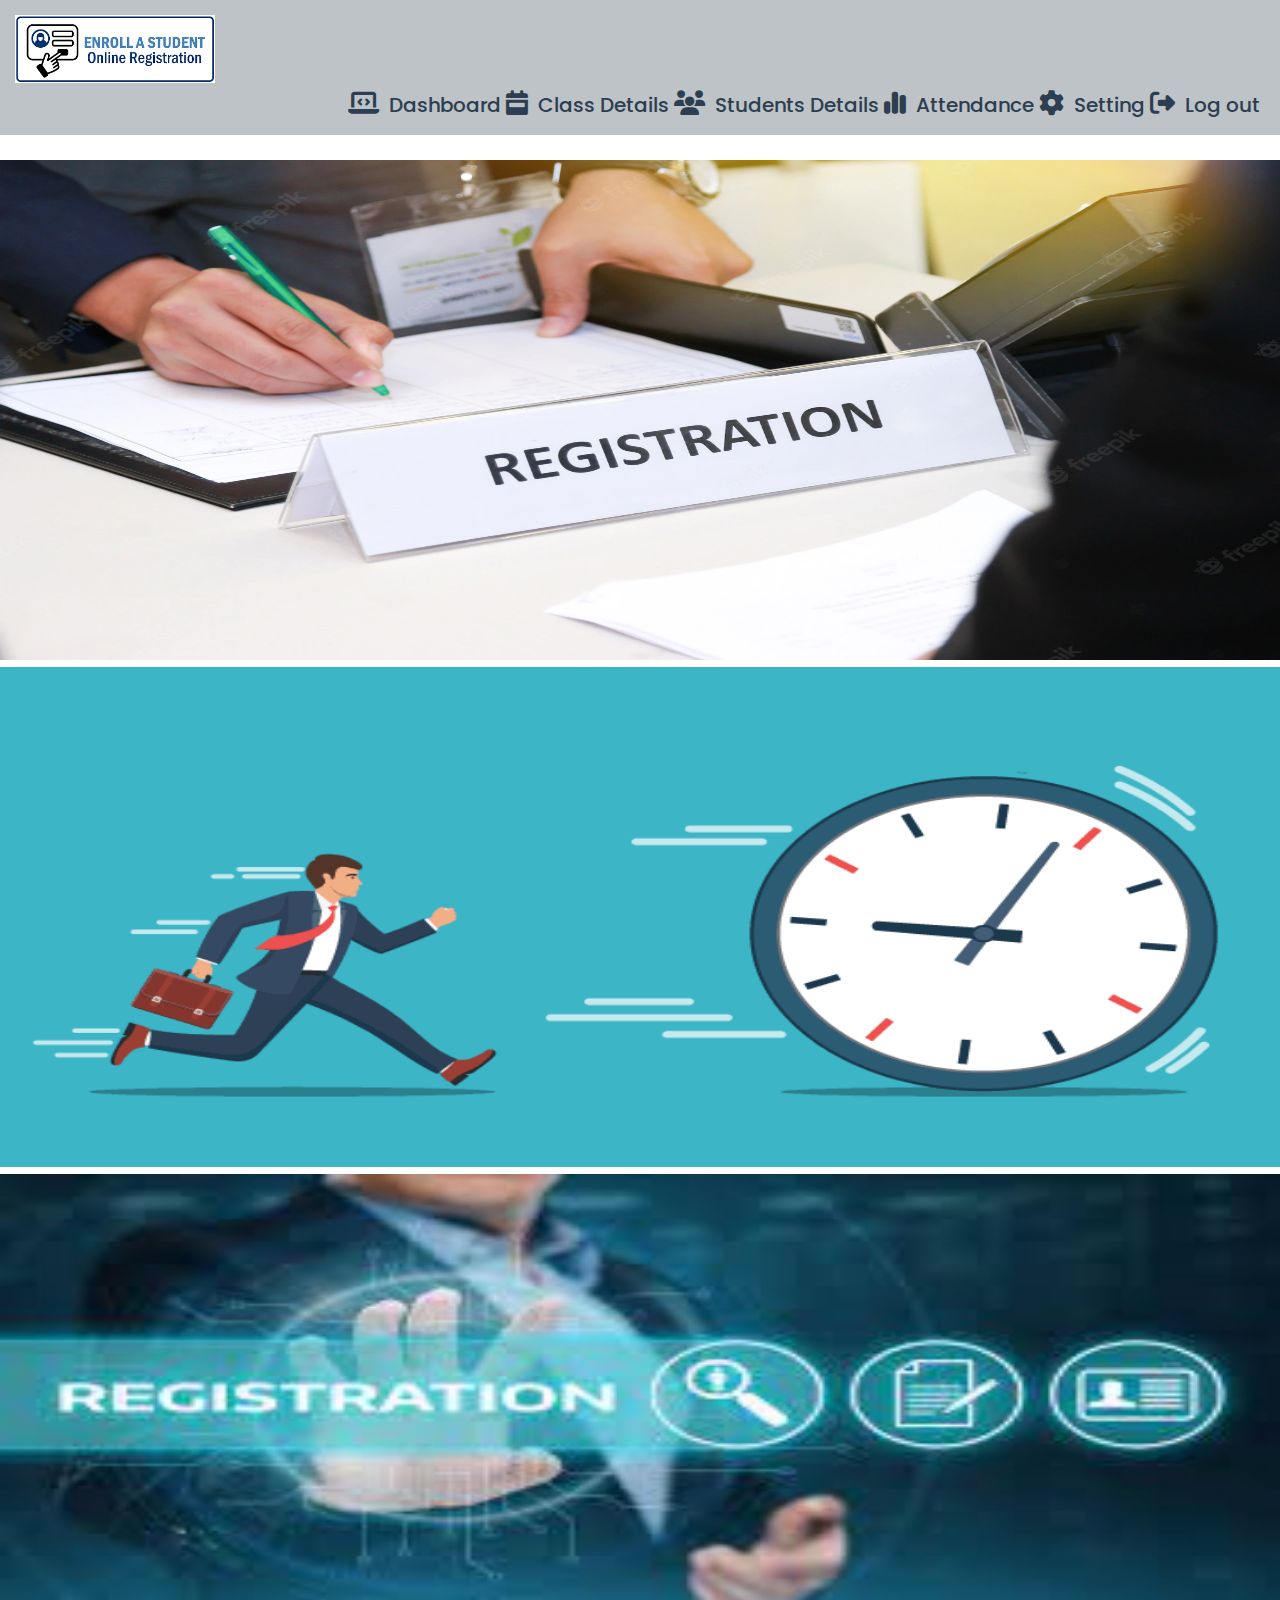
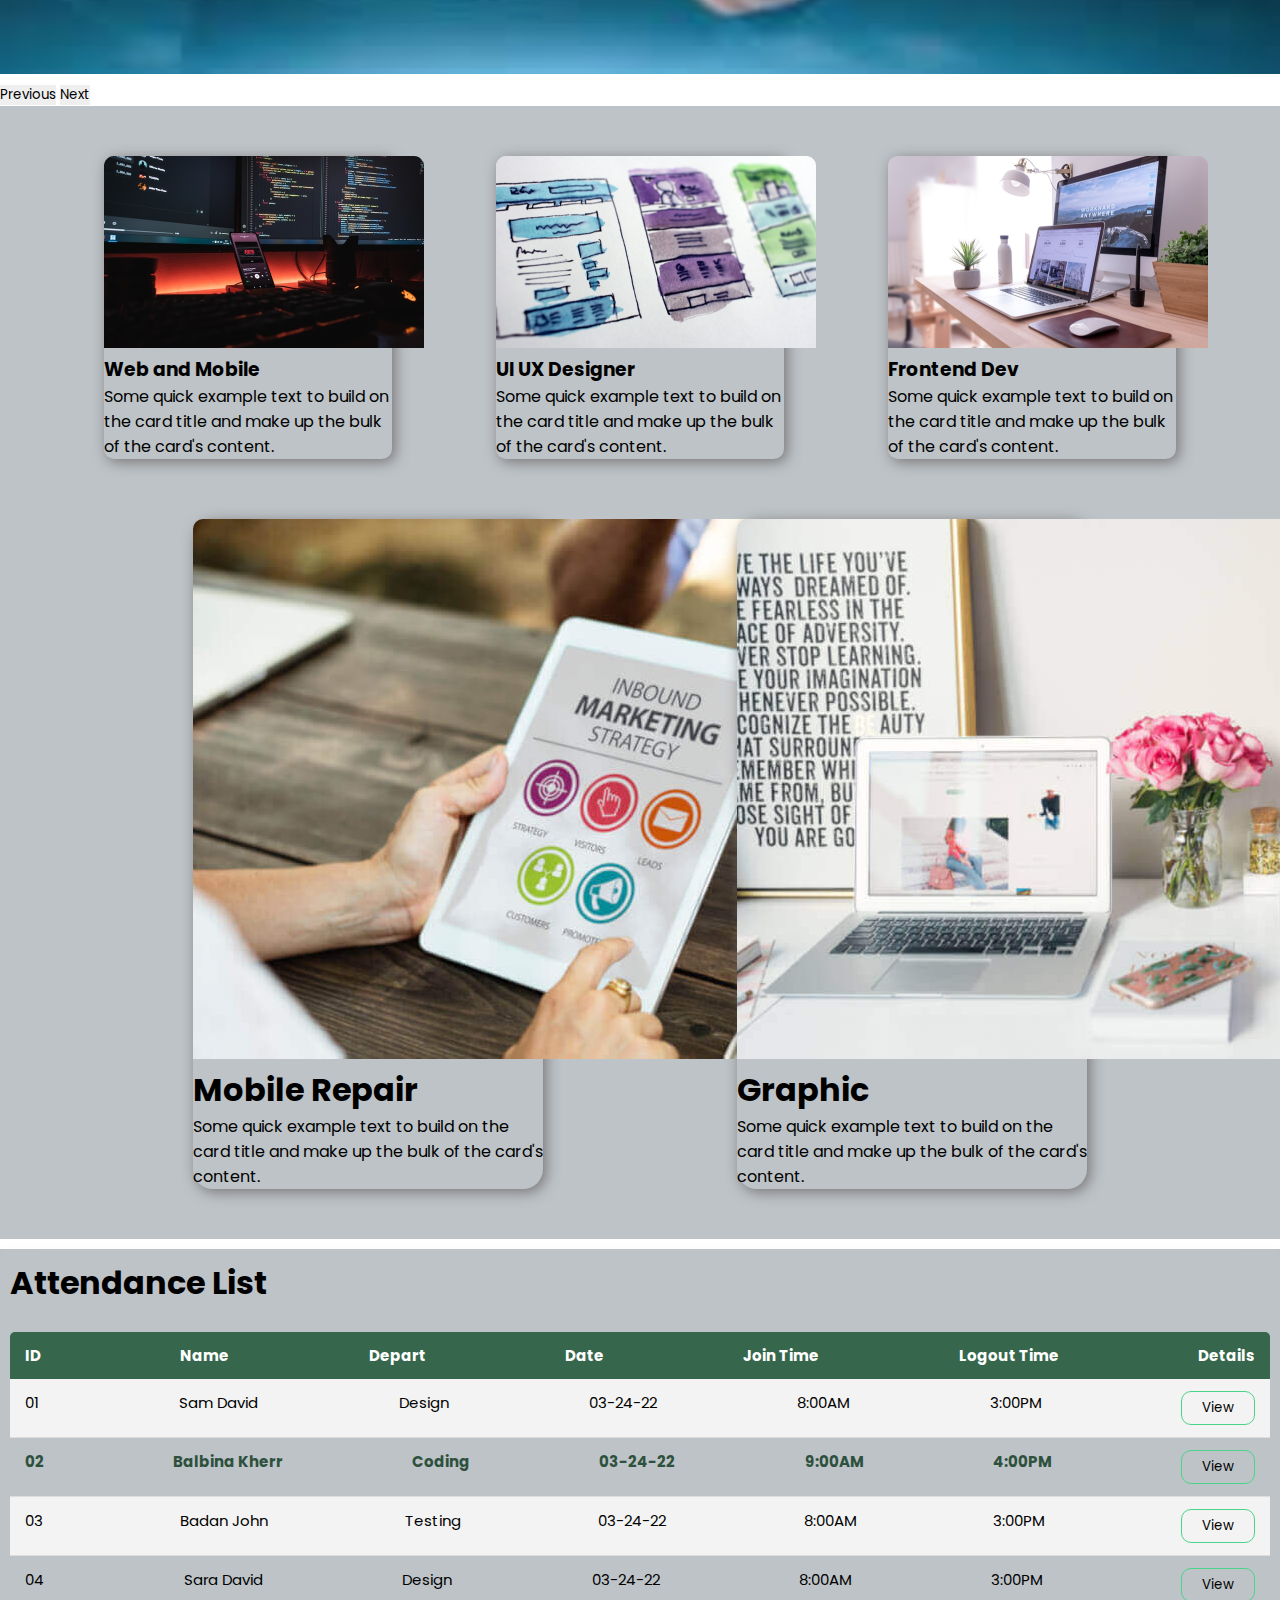
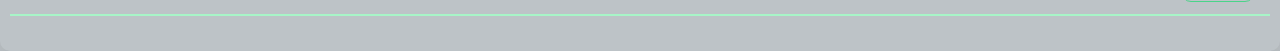
<file: admin.html>
<!DOCTYPE html>
<html lang="en">

<head>
    <meta charset="UTF-8">
    <meta http-equiv="X-UA-Compatible" content="IE=edge">
    <meta name="viewport" content="width=device-width, initial-scale=1.0">
    <title>Admin panel</title>
    <!-- css link -->
    <link rel="stylesheet" href="style.css">
    <!-- fontawesome link -->
    <link rel="stylesheet" href="https://cdnjs.cloudflare.com/ajax/libs/font-awesome/6.2.0/css/all.min.css">
    <!-- bootstrap -->
    <link href="https://cdn.jsdelivr.net/npm/bootstrap@5.0.2/dist/css/bootstrap.min.css" rel="stylesheet"
        integrity="sha384-EVSTQN3/azprG1Anm3QDgpJLIm9Nao0Yz1ztcQTwFspd3yD65VohhpuuCOmLASjC" crossorigin="anonymous">

</head>

<body>
    <!-- main div -->
    <div class="containeR">
        <!-- nav-bar start -->
        <nav class="navbar navbar-expand-lg navbar-light bg-light">
            <div class="container-fluid">
                <a class="navbar-brand" href="#"> <img id="logo" src="./images/logo2.png"></a>
                <button class="navbar-toggler" type="button" data-bs-toggle="collapse" data-bs-target="#navbarNav"
                    aria-controls="navbarNav" aria-expanded="false" aria-label="Toggle navigation">
                    <span class="navbar-toggler-icon"></span>
                </button>
                <div class="collapse navbar-collapse" id="navbarNav">
                    <ul class="navbar-nav">
                        <li class="nav-item">
                            <a class="nav-link active" aria-current="page" href="#">
                                <i class="fa-solid fa-laptop-code icon"></i>
                                <span class="nav-item">Dashboard</span></a>
                        </li>
                        <li class="nav-item">
                            <a class="nav-link" href="./classDetails.html">
                                <i class="fa-solid fa-calendar-week icon"></i>
                                <span class="nav-item">Class Details</span>
                            </a>
                        </li>
                        <li class="nav-item">
                            <a class="nav-link" href="./student.html">
                                <i class="fa-solid fa-users icon"></i>
                                <span class="nav-item">Students Details</span>
                            </a>
                        </li>
                        <li class="nav-item">
                            <a class="nav-link" href="./attend.html">
                                <i class="fa-solid fa-chart-simple icon"></i>
                                <span class="nav-item">Attendance</span>
                            </a>
                        </li>
                        <li class="nav-item">
                            <a class="nav-link" href="#">
                                <i class="fas fa-cog icon"></i>
                                <span class="nav-item">Setting</span>
                            </a>
                        </li>
                        <li class="nav-item">
                            <a class="nav-link" href="#">
                                <i class="fas fa-sign-out-alt icon"></i>
                                <span class="nav-item">Log out</span>
                            </a>
                        </li>
                    </ul>
                </div>
            </div>
        </nav>
        <!-- navbar lind end -->

        <!-- start slider -->
        <div id="carouselExampleIndicators" class="carousel slide" data-bs-ride="carousel">
            <div class="carousel-indicators">
                <button type="button" data-bs-target="#carouselExampleIndicators" data-bs-slide-to="0" class="active"
                    aria-current="true" aria-label="Slide 1"></button>
                <button type="button" data-bs-target="#carouselExampleIndicators" data-bs-slide-to="1"
                    aria-label="Slide 2"></button>
                <button type="button" data-bs-target="#carouselExampleIndicators" data-bs-slide-to="2"
                    aria-label="Slide 3"></button>
            </div>
            <div class="carousel-inner">
                <div class="carousel-item active">
                    <img id="slider_img" src="./images/regis.webp" class="d-block w-100" alt="img">
                </div>
                <div class="carousel-item">
                    <img id="slider_img" src="./images/chasing-clock-businessperson-760.png" class="d-block w-100"
                        alt="...">
                </div>
                <div class="carousel-item">
                    <img id="slider_img" src="./images/reg.jfif" class="d-block w-100" alt="img">
                </div>
            </div>
            <button class="carousel-control-prev" type="button" data-bs-target="#carouselExampleIndicators"
                data-bs-slide="prev">
                <span class="carousel-control-prev-icon" aria-hidden="true"></span>
                <span class="visually-hidden">Previous</span>
            </button>
            <button class="carousel-control-next" type="button" data-bs-target="#carouselExampleIndicators"
                data-bs-slide="next">
                <span class="carousel-control-next-icon" aria-hidden="true"></span>
                <span class="visually-hidden">Next</span>
            </button>
        </div>
        <!-- slider end -->

        <!-- start cards -->
        <div class="cards_div">
            <div class="card col-md-3" style="width: 18rem;">
                <img id="card_img" src="./assets/mobile.png" class="card-img-top" alt="...">
                <div class="card-body">
                    <h3 class="card-title">Web and Mobile</h3>
                    <p class="card-text">Some quick example text to build on the card title and make up the bulk of the
                        card's content.</p>
                </div>
            </div>
            <div class="card col-md-3" style="width: 18rem;">
                <img id="card_img " src="./assets/uiux.png" class="card-img-top" alt="...">
                <div class="card-body">
                    <h3 class="card-title">UI UX Designer</h3>
                    <p class="card-text">Some quick example text to build on the card title and make up the bulk of the
                        card's content.</p>
                </div>
            </div>
            <div class="card col-md-3" style="width: 18rem;">
                <img id="card_img" src="./assets/web.png" class="card-img-top" alt="...">
                <div class="card-body">
                    <h3 class="card-title">Frontend Dev</h3>
                    <p class="card-text">Some quick example text to build on the card title and make up the bulk of the
                        card's content.</p>
                </div>
            </div>
        </div>
        <!-- card end -->

        <!-- new card start -->
        <div class="main_car_div">
            <div id="inner_card" class="card" style="width: 18rem;">
                <img src="./assets/blog-1.jpg" class="card-img-top" alt="...">
                <div class="card-body">
                    <h1 class="card-title">Mobile Repair</h1>
                    <p class="card-text">Some quick example text to build on the card title and make up the bulk of the
                        card's content.</p>
                </div>
            </div>
            <div id="inner_card" class="card" style="width: 18rem;">
                <img src="./assets/blog-2.jpg" class="card-img-top" alt="...">
                <div class="card-body">
                    <h1 class="card-title">Graphic</h1>
                    <p class="card-text">Some quick example text to build on the card title and make up the bulk of the
                        card's content.</p>
                </div>
            </div>
        </div>
    </div>
    <!-- new card end -->

    <!-- attendence list start -->
    <section class="attendance">
        <div class="attendance-list">
            <h1>Attendance List</h1>
            <table class="table">
                <thead>
                    <tr>
                        <th>ID</th>
                        <th>Name</th>
                        <th>Depart</th>
                        <th>Date</th>
                        <th>Join Time</th>
                        <th>Logout Time</th>
                        <th>Details</th>
                    </tr>
                </thead>
                <tbody>
                    <tr>
                        <td>01</td>
                        <td>Sam David</td>
                        <td>Design</td>
                        <td>03-24-22</td>
                        <td>8:00AM</td>
                        <td>3:00PM</td>
                        <td><button>View</button></td>
                    </tr>
                    <tr class="active">
                        <td>02</td>
                        <td>Balbina Kherr</td>
                        <td>Coding</td>
                        <td>03-24-22</td>
                        <td>9:00AM</td>
                        <td>4:00PM</td>
                        <td><button>View</button></td>
                    </tr>
                    <tr>
                        <td>03</td>
                        <td>Badan John</td>
                        <td>testing</td>
                        <td>03-24-22</td>
                        <td>8:00AM</td>
                        <td>3:00PM</td>
                        <td><button>View</button></td>
                    </tr>
                    <tr>
                        <td>04</td>
                        <td>Sara David</td>
                        <td>Design</td>
                        <td>03-24-22</td>
                        <td>8:00AM</td>
                        <td>3:00PM</td>
                        <td><button>View</button></td>
                    </tr>
    </section>
    <!-- bootstrap-link -->
    <script src="https://cdn.jsdelivr.net/npm/@popperjs/core@2.9.2/dist/umd/popper.min.js"
        integrity="sha384-IQsoLXl5PILFhosVNubq5LC7Qb9DXgDA9i+tQ8Zj3iwWAwPtgFTxbJ8NT4GN1R8p"
        crossorigin="anonymous"></script>
    <script src="https://cdn.jsdelivr.net/npm/bootstrap@5.0.2/dist/js/bootstrap.min.js"
        integrity="sha384-cVKIPhGWiC2Al4u+LWgxfKTRIcfu0JTxR+EQDz/bgldoEyl4H0zUF0QKbrJ0EcQF"
        crossorigin="anonymous"></script>

</body>

</html>
</file>
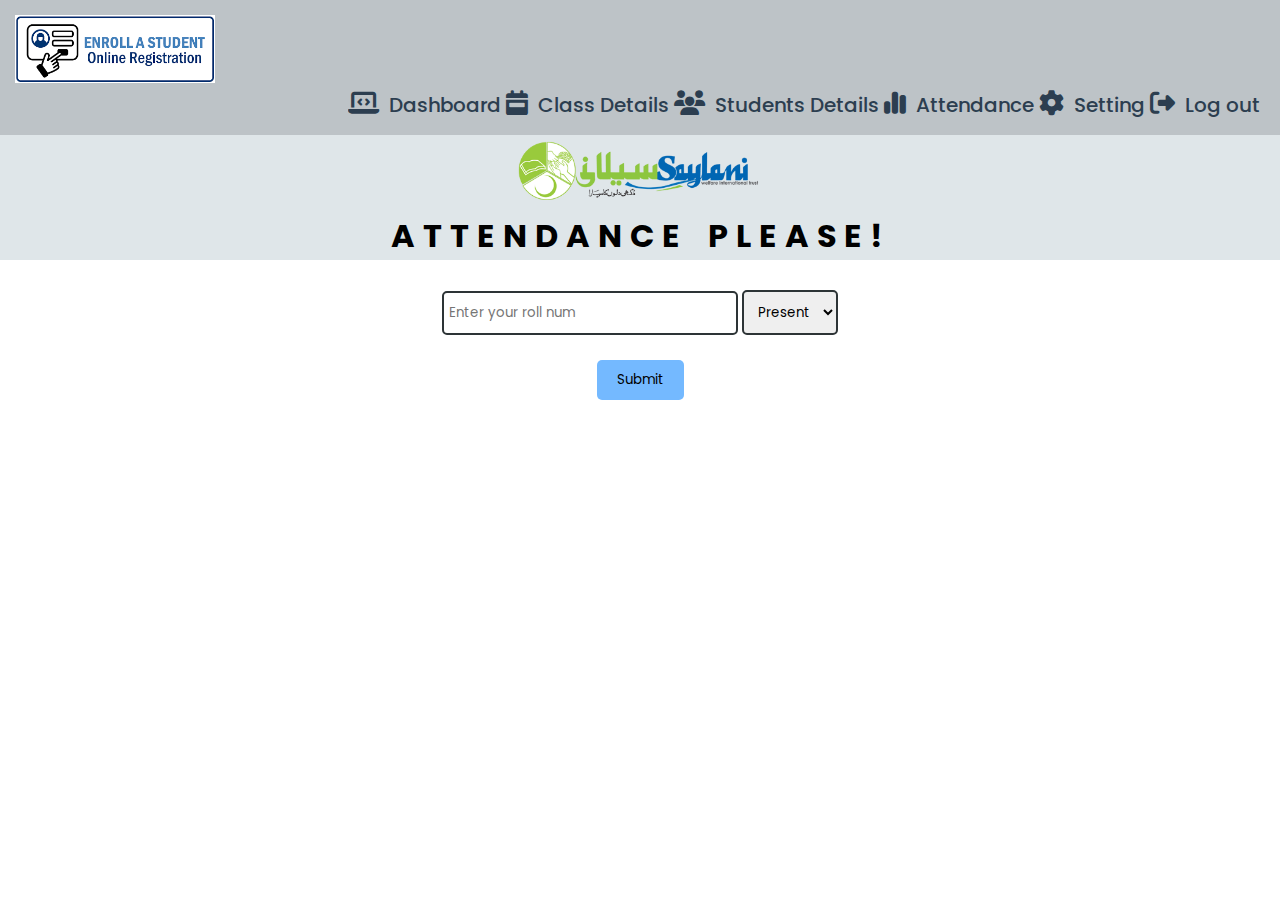
<file: attend.html>
<!DOCTYPE html>
<html lang="en">

<head>
    <meta charset="UTF-8">
    <meta http-equiv="X-UA-Compatible" content="IE=edge">
    <meta name="viewport" content="width=device-width, initial-scale=1.0">
    <title>Document</title>
    <link rel="stylesheet" href="class.css">
    <link rel="stylesheet" href="attend.css">
     <!-- css link -->
     <link rel="stylesheet" href="style.css">
     <!-- fontawesome link -->
     <link rel="stylesheet" href="https://cdnjs.cloudflare.com/ajax/libs/font-awesome/6.2.0/css/all.min.css">
     <!-- bootstrap -->
     <link href="https://cdn.jsdelivr.net/npm/bootstrap@5.0.2/dist/css/bootstrap.min.css" rel="stylesheet"
         integrity="sha384-EVSTQN3/azprG1Anm3QDgpJLIm9Nao0Yz1ztcQTwFspd3yD65VohhpuuCOmLASjC" crossorigin="anonymous">
</head>

<body>
     <!-- nav-bar start -->
     <nav class="navbar navbar-expand-lg navbar-light bg-light">
        <div class="container-fluid">
            <a class="navbar-brand" href="#"> <img id="logo" src="./images/logo2.png"></a>
            <button class="navbar-toggler" type="button" data-bs-toggle="collapse" data-bs-target="#navbarNav"
                aria-controls="navbarNav" aria-expanded="false" aria-label="Toggle navigation">
                <span class="navbar-toggler-icon"></span>
            </button>
            <div class="collapse navbar-collapse" id="navbarNav">
                <ul class="navbar-nav">
                    <li class="nav-item">
                        <a class="nav-link active" aria-current="page" href="./admin.html">
                            <i class="fa-solid fa-laptop-code icon"></i>
                            <span class="nav-item">Dashboard</span></a>
                    </li>
                    <li class="nav-item">
                        <a class="nav-link" href="./classDetails.html">
                            <i class="fa-solid fa-calendar-week icon"></i>
                            <span class="nav-item">Class Details</span>
                        </a>
                    </li>
                    <li class="nav-item">
                        <a class="nav-link" href="./student.html">
                            <i class="fa-solid fa-users icon"></i>
                            <span class="nav-item">Students Details</span>
                        </a>
                    </li>
                    <li class="nav-item">
                        <a class="nav-link" href="#">
                            <i class="fa-solid fa-chart-simple icon"></i>
                            <span class="nav-item">Attendance</span>
                        </a>
                    </li>
                    <li class="nav-item">
                        <a class="nav-link" href="#">
                            <i class="fas fa-cog icon"></i>
                            <span class="nav-item">Setting</span>
                        </a>
                    </li>
                    <li class="nav-item">
                        <a class="nav-link" href="#">
                            <i class="fas fa-sign-out-alt icon"></i>
                            <span class="nav-item">Log out</span>
                        </a>
                    </li>
                </ul>
            </div>
        </div>
    </nav>
    <!-- navbar lind end -->
    <!-- pics and heading -->
    <div class="headin_pic">
        <img src="./logo.png" alt="logo">
        <h1>Attendance Please! </h1>
    </div>
    <!-- pics and heading end -->
    <!-- attendence div start -->
    <div class="rollNo">
        
        <input type="number" name="" placeholder="Enter your roll num" id="roll_no">
        <select name="" id="select_attend">
            <option selected value="Present">Present</option>
            <option value="Absent">Absent</option>
            <option value="Late">Late</option>
            <option value="Leave">Leave</option>
        </select> <br> <br>
        <button>Submit</button>
    </div>
<!-- attendence div end -->

     <!-- bootstrap-link -->
     <script src="https://cdn.jsdelivr.net/npm/@popperjs/core@2.9.2/dist/umd/popper.min.js"
     integrity="sha384-IQsoLXl5PILFhosVNubq5LC7Qb9DXgDA9i+tQ8Zj3iwWAwPtgFTxbJ8NT4GN1R8p"
     crossorigin="anonymous"></script>
 <script src="https://cdn.jsdelivr.net/npm/bootstrap@5.0.2/dist/js/bootstrap.min.js"
     integrity="sha384-cVKIPhGWiC2Al4u+LWgxfKTRIcfu0JTxR+EQDz/bgldoEyl4H0zUF0QKbrJ0EcQF"
     crossorigin="anonymous"></script>
</body>

</html>
</file>
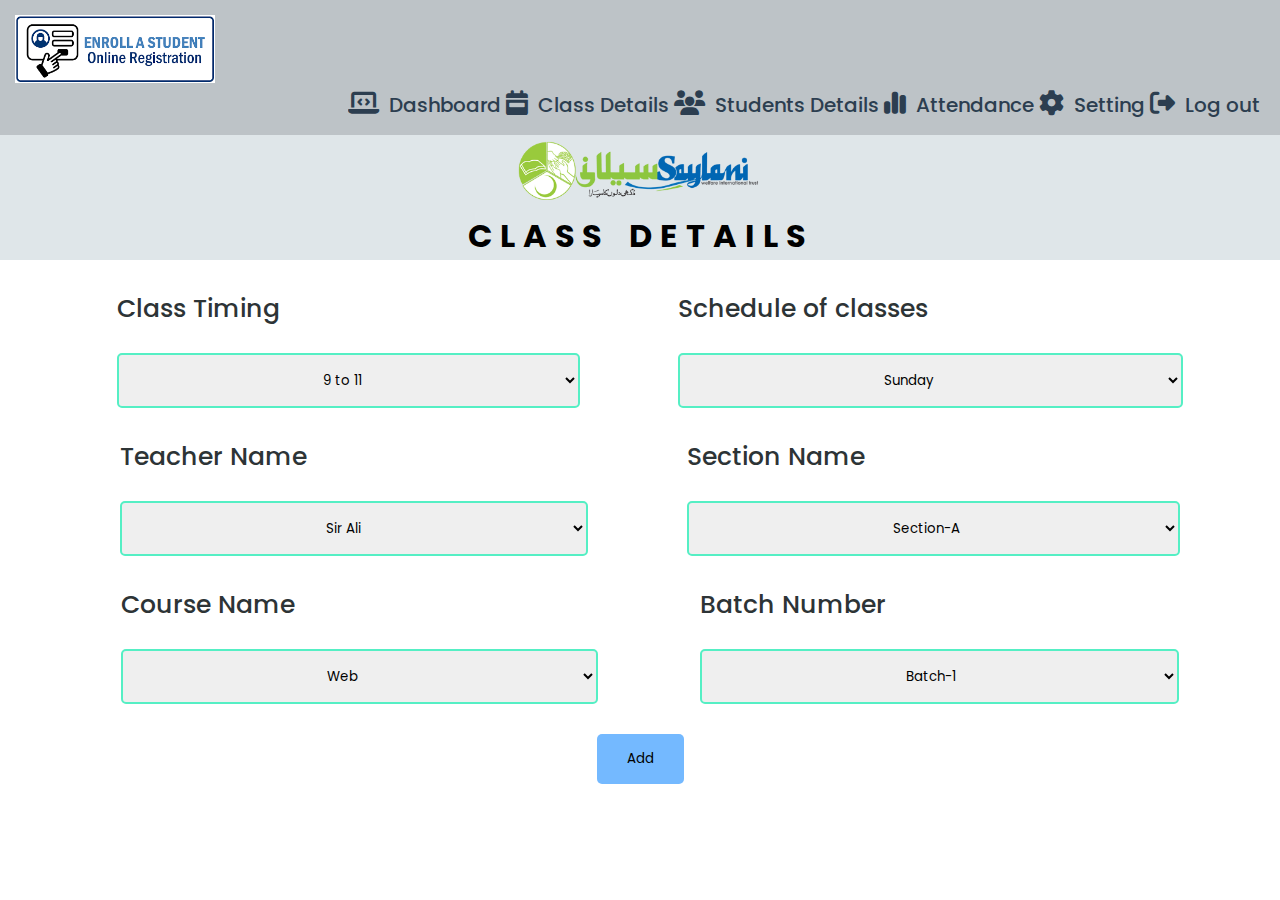
<file: classDetails.html>
<!DOCTYPE html>
<html lang="en">
<head>
    <meta charset="UTF-8">
    <meta http-equiv="X-UA-Compatible" content="IE=edge">
    <meta name="viewport" content="width=device-width, initial-scale=1.0">
    <title>class-detail</title>
    <link rel="stylesheet" href="class.css">
     <!-- css link -->
     <link rel="stylesheet" href="style.css">
     <!-- fontawesome link -->
     <link rel="stylesheet" href="https://cdnjs.cloudflare.com/ajax/libs/font-awesome/6.2.0/css/all.min.css">
     <!-- bootstrap -->
     <link href="https://cdn.jsdelivr.net/npm/bootstrap@5.0.2/dist/css/bootstrap.min.css" rel="stylesheet"
         integrity="sha384-EVSTQN3/azprG1Anm3QDgpJLIm9Nao0Yz1ztcQTwFspd3yD65VohhpuuCOmLASjC" crossorigin="anonymous">
</head>
<body>
    <!-- nav-bar start -->
    <nav class="navbar navbar-expand-lg navbar-light bg-light">
        <div class="container-fluid">
            <a class="navbar-brand" href="#"> <img id="logo" src="./images/logo2.png"></a>
            <button class="navbar-toggler" type="button" data-bs-toggle="collapse" data-bs-target="#navbarNav"
                aria-controls="navbarNav" aria-expanded="false" aria-label="Toggle navigation">
                <span class="navbar-toggler-icon"></span>
            </button>
            <div class="collapse navbar-collapse" id="navbarNav">
                <ul class="navbar-nav">
                    <li class="nav-item">
                        <a class="nav-link active" aria-current="page" href="./admin.html">
                            <i class="fa-solid fa-laptop-code icon"></i>
                            <span class="nav-item">Dashboard</span></a>
                    </li>
                    <li class="nav-item">
                        <a class="nav-link" href="./classDetails.html">
                            <i class="fa-solid fa-calendar-week icon"></i>
                            <span class="nav-item">Class Details</span>
                        </a>
                    </li>
                    <li class="nav-item">
                        <a class="nav-link" href="./student.html">
                            <i class="fa-solid fa-users icon"></i>
                            <span class="nav-item">Students Details</span>
                        </a>
                    </li>
                    <li class="nav-item">
                        <a class="nav-link" href="./attend.html">
                            <i class="fa-solid fa-chart-simple icon"></i>
                            <span class="nav-item">Attendance</span>
                        </a>
                    </li>
                    <li class="nav-item">
                        <a class="nav-link" href="#">
                            <i class="fas fa-cog icon"></i>
                            <span class="nav-item">Setting</span>
                        </a>
                    </li>
                    <li class="nav-item">
                        <a class="nav-link" href="#">
                            <i class="fas fa-sign-out-alt icon"></i>
                            <span class="nav-item">Log out</span>
                        </a>
                    </li>
                </ul>
            </div>
        </div>
    </nav>
    <!-- navbar lind end -->
    <!-- pics and heading -->
    <div class="headin_pic">
        <img src="./logo.png" alt="logo">
        <h1>Class Details</h1>
    </div>
    <!-- pics and heading end -->

    <!-- form input start -->
    <div class="main_div">
        <div class="time_sched">
        <div class="class_time">
            <label for="">Class Timing</label> <br>
            <select name="" id="select">
                <option selected value="9 to 11">9 to 11</option>
                <option value="11 to 1">11 to 1</option>
                <option value="1 to 3">1 to 3</option>
                <option value="3 to 5">3 to 5</option>
            </select>
            </div>
            <div class="class_time">
                <label for="">Schedule of classes</label> <br>
                <select name="" id="select">
                    <option selected value="Sun">Sunday</option>
                    <option value="Mon">Monday</option>
                    <option value="Tues">Tuesday</option>
                    <option value="Wed">Wednesday</option>
                </select>
            </div>
        </div>
        <div class="time_sched">
            <div class="class_time">
                <label for="">Teacher Name</label> <br>
                <select name="" id="select">
                    <option selected value="Sir ali">Sir Ali</option>
                    <option value="Sir Hisham">Hishan</option>
                    <option value="Sir haider">Haider</option>
                    <option value="Sir ayan "> Ayan</option>
                </select>
                </div>
                <div class="class_time">
                    <label for="">Section Name</label> <br>
                    <select name="" id="select">
                        <option selected value="A">Section-A</option>
                        <option value="B">Section-B</option>
                        <option value="C">Section-C</option>
                        <option value="D">Section-D</option>
                    </select>
                </div>
            </div>
             <div class="time_sched">
                <div class="class_time">
                    <label for="">Course Name</label> <br>
                    <select name="" id="select">
                        <option selected value="web"> Web </option>
                        <option value="mobile">Mobile</option>
                        <option value="UI UX">UI UX</option>
                        <option value="graphic "> Graphic</option>
                    </select>
                    </div>
                    <div class="class_time">
                        <label for="">Batch Number</label> <br>
                        <select name="" id="select">
                            <option selected value="Batch-1">Batch-1</option>
                            <option value="Batch-2">Batch-2</option>
                            <option value="Batch-3">Batch-3</option>
                            <option value="Batch-4">Batch-4</option>
                        </select>
                    </div>
                </div> 
         <div class="btn">
            <button>Add</button>
         </div>

    </div>

      <!-- bootstrap-link -->
      <script src="https://cdn.jsdelivr.net/npm/@popperjs/core@2.9.2/dist/umd/popper.min.js"
      integrity="sha384-IQsoLXl5PILFhosVNubq5LC7Qb9DXgDA9i+tQ8Zj3iwWAwPtgFTxbJ8NT4GN1R8p"
      crossorigin="anonymous"></script>
  <script src="https://cdn.jsdelivr.net/npm/bootstrap@5.0.2/dist/js/bootstrap.min.js"
      integrity="sha384-cVKIPhGWiC2Al4u+LWgxfKTRIcfu0JTxR+EQDz/bgldoEyl4H0zUF0QKbrJ0EcQF"
      crossorigin="anonymous"></script>
</body>
</html>
</file>
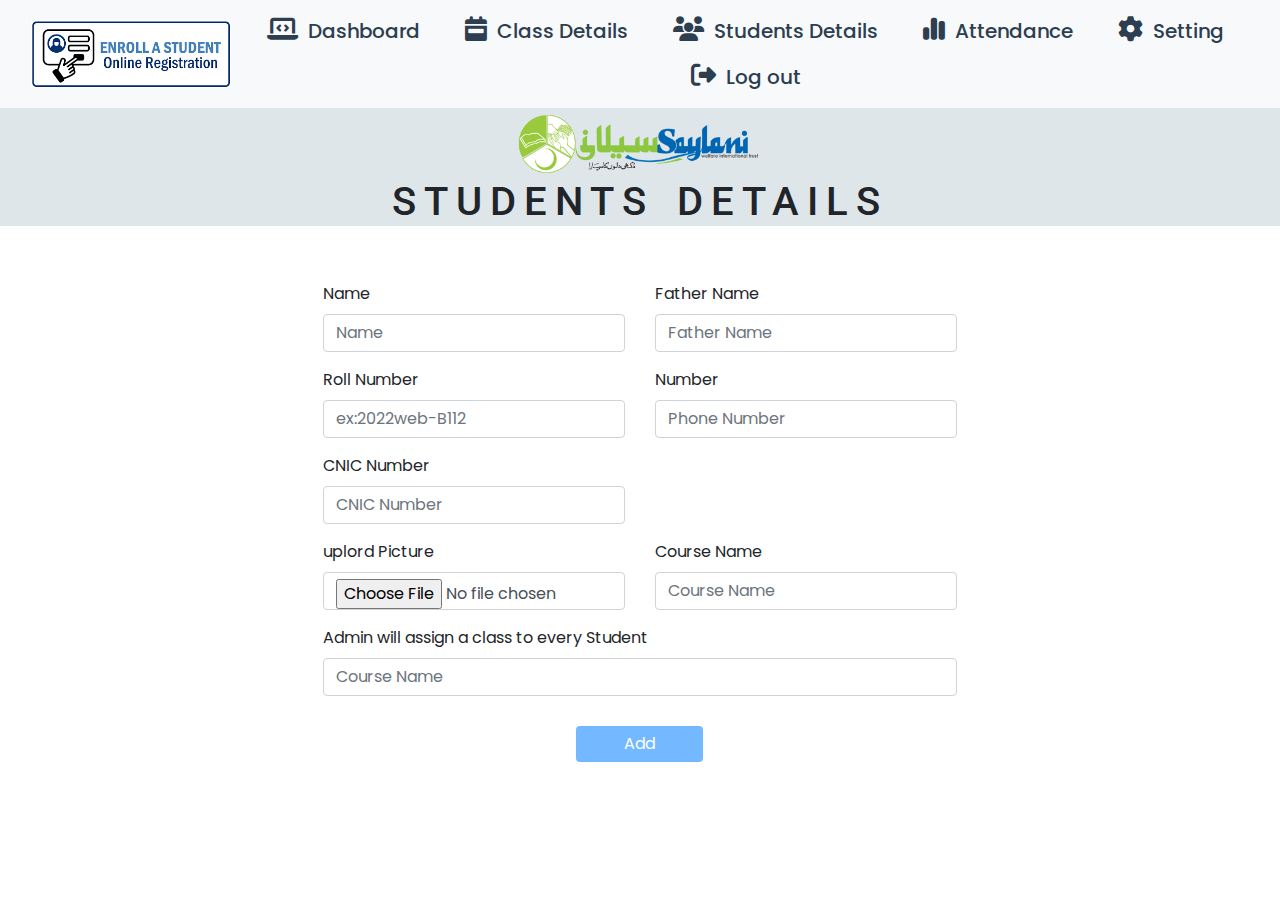
<file: student.html>
<!doctype html>
<html lang="en">

<head>
  <!-- Required meta tags -->
  <meta charset="utf-8">
  <meta name="viewport" content="width=device-width, initial-scale=1, shrink-to-fit=no">
  <link href="https://fonts.googleapis.com/css?family=Roboto:300,400&display=swap" rel="stylesheet">

  <!-- <link rel="stylesheet" href="fonts/icomoon/style.css">
    <link rel="stylesheet" href="css/owl.carousel.min.css"> -->
  <link rel="stylesheet" href="class.css">
  <link rel="stylesheet" href="./stu/bootstrap.min.css">

  <link rel="stylesheet" href="./stu/style.css">
  <!-- css link -->
  <link rel="stylesheet" href="style.css">
  <!-- fontawesome link -->
  <link rel="stylesheet" href="https://cdnjs.cloudflare.com/ajax/libs/font-awesome/6.2.0/css/all.min.css">
  <!-- bootstrap -->
  <link href="https://cdn.jsdelivr.net/npm/bootstrap@5.0.2/dist/css/bootstrap.min.css" rel="stylesheet"
    integrity="sha384-EVSTQN3/azprG1Anm3QDgpJLIm9Nao0Yz1ztcQTwFspd3yD65VohhpuuCOmLASjC" crossorigin="anonymous">

  <title>Student Regis</title>
</head>

<body>
  <!-- nav-bar start -->
  <nav class="navbar navbar-expand-lg navbar-light bg-light">
    <div class="container-fluid">
      <a class="navbar-brand" href="#"> <img id="logo" src="./images/logo2.png"></a>
      <button class="navbar-toggler" type="button" data-bs-toggle="collapse" data-bs-target="#navbarNav"
        aria-controls="navbarNav" aria-expanded="false" aria-label="Toggle navigation">
        <span class="navbar-toggler-icon"></span>
      </button>
      <div class="collapse navbar-collapse" id="navbarNav">
        <ul class="navbar-nav">
          <li class="nav-item">
            <a class="nav-link active" aria-current="page" href="./index.html">
              <i class="fa-solid fa-laptop-code icon"></i>
              <span class="nav-item">Dashboard</span></a>
          </li>
          <li class="nav-item">
            <a class="nav-link" href="./classDetails.html">
              <i class="fa-solid fa-calendar-week icon"></i>
              <span class="nav-item">Class Details</span>
            </a>
          </li>
          <li class="nav-item">
            <a class="nav-link" href="./student.html">
              <i class="fa-solid fa-users icon"></i>
              <span class="nav-item">Students Details</span>
            </a>
          </li>
          <li class="nav-item">
            <a class="nav-link" href="./attend.html">
              <i class="fa-solid fa-chart-simple icon"></i>
              <span class="nav-item">Attendance</span>
            </a>
          </li>
          <li class="nav-item">
            <a class="nav-link" href="#">
              <i class="fas fa-cog icon"></i>
              <span class="nav-item">Setting</span>
            </a>
          </li>
          <li class="nav-item">
            <a class="nav-link" href="#">
              <i class="fas fa-sign-out-alt icon"></i>
              <span class="nav-item">Log out</span>
            </a>
          </li>
        </ul>
      </div>
    </div>
  </nav>
  <!-- navbar lind end -->

  <!-- pics and heading -->
  <div class="headin_pic">
    <img src="./logo.png" alt="logo">
    <h1>Students Details</h1>
  </div>
  <!-- pics and heading end -->
  <!-- <div class="d-lg-flex half"> -->
    <div class="contents order-2 order-md-1">

      <div class="container">
        <div class="row align-items-center justify-content-center">
          <div class="col-md-7 py-5">
            <!-- <h3>Student Register</h3> -->

            <form action="#" method="post">
              <div class="row">
                <div class="col-md-6">
                  <div class="form-group first">
                    <label for="fname">Name</label>
                    <input type="text" class="form-control" placeholder="Name" id="fname">
                  </div>
                </div>
                <div class="col-md-6">
                  <div class="form-group first">
                    <label for="lname">Father Name</label>
                    <input type="text" class="form-control" placeholder="Father Name" id="lname">
                  </div>
                </div>
              </div>

              <div class="row">
                <div class="col-md-6">
                  <div class="form-group first">
                    <label for="lname">Roll Number</label>
                    <input type="text" class="form-control" placeholder="ex:2022web-B112" id="lname">
                  </div>
                </div>
                <div class="col-md-6">
                  <div class="form-group first">
                    <label for="lname">Number</label>
                    <input type="number" class="form-control" placeholder="Phone Number" id="lname">
                  </div>
                </div>
                <div class="col-md-6">
                  <div class="form-group first">
                    <label for="lname">CNIC Number</label>
                    <input type="number" class="form-control" placeholder="CNIC Number" id="lname">
                  </div>
                </div>
              </div>
              <div class="row">
                <div class="col-md-6">

                  <div class="form-group last mb-3">
                    <label for="password">uplord Picture</label>
                    <input type="file" class="form-control" id="">
                  </div>
                </div>
                <div class="col-md-6">

                  <div class="form-group last mb-3">
                    <label for="re-password">Course Name</label>
                    <input type="text" class="form-control" placeholder="Course Name" id="">
                  </div>
                </div>
              </div>
              <div class="form-group last mb-3">
                <label for="re-password">Admin will assign a class to every Student</label>
                <input type="text" class="form-control" placeholder="Course Name" id="">
              </div>
              <input type="submit" value="Add" class="btn px-5 btn-primary" id="regBtn">
          </div>
        </div>
      </div>
    </div>
  </div>
  </div>

  </div>

  <!-- bootstrap-link -->
  <script src="https://cdn.jsdelivr.net/npm/@popperjs/core@2.9.2/dist/umd/popper.min.js"
    integrity="sha384-IQsoLXl5PILFhosVNubq5LC7Qb9DXgDA9i+tQ8Zj3iwWAwPtgFTxbJ8NT4GN1R8p"
    crossorigin="anonymous"></script>
  <script src="https://cdn.jsdelivr.net/npm/bootstrap@5.0.2/dist/js/bootstrap.min.js"
    integrity="sha384-cVKIPhGWiC2Al4u+LWgxfKTRIcfu0JTxR+EQDz/bgldoEyl4H0zUF0QKbrJ0EcQF"
    crossorigin="anonymous"></script>
</body>

</html>
</file>
<file: style.css>
@import url("https://fonts.googleapis.com/css2?family=Poppins:wght@400;500;600;700&display=swap");

* {
    margin: 0;
    padding: 0;
    outline: none;
    border: none;
    text-decoration: none;
    box-sizing: border-box;
    font-family: "Poppins", sans-serif;
}
body{
    font-family: "Poppins", sans-serif;
}

.logo img {
    width: 100%;
    height: 50px;
    border-radius: 20px;

}

nav {
    background-color: #bdc3c7;
    width: 100%;
    padding: 15px;
}

nav ul {
    overflow: hidden;
    transition: 1s;
    display: flex;
    justify-content: space-around;
    align-items: center;
    flex-wrap: wrap;
}

nav ul li {
    list-style: none;
    text-decoration: none;
    font-size: 20px;
    color: #bdc3c7;
    font-weight: 500;
}

nav ul li a {
    text-decoration: none;
}
div#navbarNav {
    display: flex;
    justify-content: flex-end;
}
span.nav-item {
    padding: 0px 5px;
}
#logo{
    width: 200px;
}
.courses h1 {
    background-color: #bdc3c7;
    width: 100%;
    margin-top: 0;
}
.icon {
    color: #2c3e50;
    font-size: 25px;
}

nav ul li span {
    color: #2c3e50;

}

#slider_img {
    width: 100%;
    height: 500px;
}

.cards_div {
    background-color: #bdc3c7;
    padding-top: 50px;
    width: 100%;
    display: flex;
    justify-content: space-evenly;
    flex-wrap: wrap;
}

.card {
    cursor: pointer;
    border-radius: 10px !important;
    box-shadow: 3px 3px 14px 0px rgba(86, 80, 80, 0.75);
    -webkit-box-shadow: 3px 3px 14px 0px rgba(96, 91, 91, 0.75);
    -moz-box-shadow: 3px 3px 14px 0px rgba(94, 90, 90, 0.75);
}

.main_car_div {
    background-color: #bdc3c7;
    padding-top: 60px;
    padding-bottom: 50px;
    width: 100%;
    display: flex;
    justify-content: space-evenly;
    flex-wrap: wrap;
}
#inner_card{
    width: 350px !important;
    border-radius: 20px !important;
}
#inner_card img{
    border-radius: 10px 10px 0px 0px;
}
/*Attendance List serction  */
.attendance{
    /* margin-top: 0px; */
    text-transform: capitalize;
    background-color: #bdc3c7;
  }
  .attendance-list{
    width: 100%;
    padding: 10px;
    margin-top: 10px;
    background:#bdc3c7;
    border-radius: 10px;
    box-shadow: 0 20px 35px rgba(0, 0, 0, 0.1);
  }
  .attendance-list table tr{
    display: flex;
    justify-content: space-between;
    flex-wrap: wrap;
  }
  .table{
    border-collapse: collapse;
    margin: 25px 0;
    font-size: 15px;
    min-width: 100%;
    overflow: hidden;
    border-radius: 5px 5px 0 0;
  }
  table thead tr{
    color: #fff;
    background: #36674c;
    text-align: left;
    font-weight: bold;
  }
  .table th,
  .table td{
    padding: 12px 15px;
  }
  .table tbody tr{
    border-bottom: 1px solid #ddd;
  }
  .table tbody tr:nth-of-type(odd){
    background: #f3f3f3;
  }
  .table tbody tr.active{
    font-weight: bold;
    color:#2e513e;
  }
  .table tbody tr:last-of-type{
    border-bottom: 2px solid #a7f4c7;
  }
  .table button{
    padding: 6px 20px;
    border-radius: 10px;
    cursor: pointer;
    background: transparent;
    border: 1px solid #4AD489;
  }
  .table button:hover{
    background: #4AD489;
    color: #fff;
    transition: 0.5rem;
  }


@media only screen and (max-width: 848px) {
    .card {
        margin: 10px;
    }
}

@media only screen and (max-width: 400px) {
    .card {
        width: 100% !important;
    }
    #inner_card{
        width: 100% !important;
    }
}
</file>
<file: class.css>
@font-face {
    font-family: Poppins;
    src: url(./Poppins-Regular.ttf);
}
body{
    font-family: Poppins;
}
*{
    padding: 0;
    margin: 0;
    box-sizing: border-box;
}
.headin_pic{
    text-align: center;
    background-color: #dfe6e9;
}
.headin_pic h1{
    letter-spacing: 8px;
    word-spacing: 5px;
    text-transform: uppercase;
}
.headin_pic img{
    width: 20%;
}
.main_div {
    /* padding: 0px; */
}
.time_sched{
    display: flex;
    justify-content: space-evenly;
    padding-left: 20px;
    flex-wrap: wrap;
    /* margin: 20px; */
    /* flex-direction: column; */
}
#select{
    padding: 15px 200px;
    outline: none;
    border-radius: 5px;
    border: 2px solid #55efc4;
    display: flex;
    flex-wrap: wrap;
}
#select:focus{
    border: 2px solid #0984e3;
}
.class_time label {
    display: flex;
    flex-wrap: wrap;
    font-size: 25px;
    font-weight: 500;
    /* letter-spacing: 0px; */
}
.class_time{
    padding-top: 30px;
    color: #2d3436;
}
.btn{
    margin-top: 30px !important;
    display: flex !important;
    justify-content: center !important;
}
.btn button{
    padding: 15px 30px;
    border-radius: 5px;
    outline: none;
    border: none;
    background-color: #74b9ff;
    cursor: pointer;
    transition: .5s;
}
.btn button:hover{
    opacity: 0.7;
}



@media only screen and (max-width: 423px){
    .class_time label{
        margin: 0 auto;
        display: flex;
        flex-wrap: wrap;
    }
    #select{
        padding: 10px 100px;
    }
}
</file>
<file: attend.css>
.rollNo{
    text-align: center;
    padding-top: 30px;
}

.rollNo input{
    padding: 10px 30px 10px 5px;
    border-radius: 5px;
    border: 2px solid #2d3436;
}
.rollNo select{
    padding: 10px;
    border-radius: 5px;
    cursor: pointer;
    border: 2px solid #2d3436;
}
.rollNo button{
    padding: 10px 20px;
    border-radius: 5px;
    outline: none;
    border: none;
    cursor: pointer;
    background-color: #74b9ff;
    transition: .5s;
}
.rollNo button:hover{
    opacity: 0.6;
}
</file>
<file: stu/style.css>
@font-face {
  font-family: Poppins;
  src: url(../Poppins-Regular.ttf);
}
body {
  font-family: Poppins;
  background-color: #fff; }

p {
  color: #b3b3b3;
  font-weight: 300; }

h1, h2, h3, h4, h5, h6,
.h1, .h2, .h3, .h4, .h5, .h6 {
  font-family: "Roboto", sans-serif; }

a {
  -webkit-transition: .3s all ease;
  -o-transition: .3s all ease;
  transition: .3s all ease; }
  a:hover {
    text-decoration: none !important; }

.content {
  padding: 6rem 0; }

h2 {
  font-size: 20px; }

.half, .half .container > .row {
  height: 100vh;
  min-height: 900px; }

  #regBtn {
    background-color: #74b9ff;
    border: none;
    display: block;
    /* text-align:center !important; */
    margin: auto;
  }

@media (max-width: 991.98px) {
  .half .bg {
    height: 200px; } }

.half .contents {
  background: #f6f7fc; }

.half .contents {
  width: 80%; }

.half .bg {
  width: 20%; }

@media (max-width: 991.98px) {
  .half .contents, .half .bg {
    width: 100%; } }

.half .contents .form-control, .half .bg .form-control {
  border: none;
  -webkit-box-shadow: 0 1px 2px 0 rgba(0, 0, 0, 0.1);
  box-shadow: 0 1px 2px 0 rgba(0, 0, 0, 0.1);
  border-radius: 4px;
  height: 54px;
  background: #fff; }
  .half .contents .form-control:active, .half .contents .form-control:focus, .half .bg .form-control:active, .half .bg .form-control:focus {
    outline: none;
    -webkit-box-shadow: 0 1px 2px 0 rgba(0, 0, 0, 0.1);
    box-shadow: 0 1px 2px 0 rgba(0, 0, 0, 0.1); }

.half .bg {
  background-size: cover;
  background-position: center; }

.half a {
  color: #888;
  text-decoration: underline; }

.half .btn {
  height: 54px;
  padding-left: 30px;
  padding-right: 30px; }

.half .forgot-pass {
  position: relative;
  top: 2px;
  font-size: 14px; }

.control {
  display: block;
  position: relative;
  padding-left: 30px;
  margin-bottom: 15px;
  cursor: pointer;
  font-size: 14px; }
  .control .caption {
    position: relative;
    top: .2rem;
    color: #888; }

.control input {
  position: absolute;
  z-index: -1;
  opacity: 0; }

.control__indicator {
  position: absolute;
  top: 2px;
  left: 0;
  height: 20px;
  width: 20px;
  background: #e6e6e6;
  border-radius: 4px; }

.control--radio .control__indicator {
  border-radius: 50%; }

.control:hover input ~ .control__indicator,
.control input:focus ~ .control__indicator {
  background: #ccc; }

.control input:checked ~ .control__indicator {
  background: #fb771a; }

.control:hover input:not([disabled]):checked ~ .control__indicator,
.control input:checked:focus ~ .control__indicator {
  background: #fb8633; }

.control input:disabled ~ .control__indicator {
  background: #e6e6e6;
  opacity: 0.9;
  pointer-events: none; }

.control__indicator:after {
  font-family: 'icomoon';
  content: '\e5ca';
  position: absolute;
  display: none;
  font-size: 16px;
  -webkit-transition: .3s all ease;
  -o-transition: .3s all ease;
  transition: .3s all ease; }

/* .control input:checked ~ .control__indicator:after {
  display: block;
  color: #fff; }

.control--checkbox .control__indicator:after {
  top: 50%;
  left: 50%;
  margin-top: -1px;
  -webkit-transform: translate(-50%, -50%);
  -ms-transform: translate(-50%, -50%);
  transform: translate(-50%, -50%); }

.control--checkbox input:disabled ~ .control__indicator:after {
  border-color: #7b7b7b; }

.control--checkbox input:disabled:checked ~ .control__indicator {
  background-color: #7e0cf5;
  opacity: .2; } */
</file>
